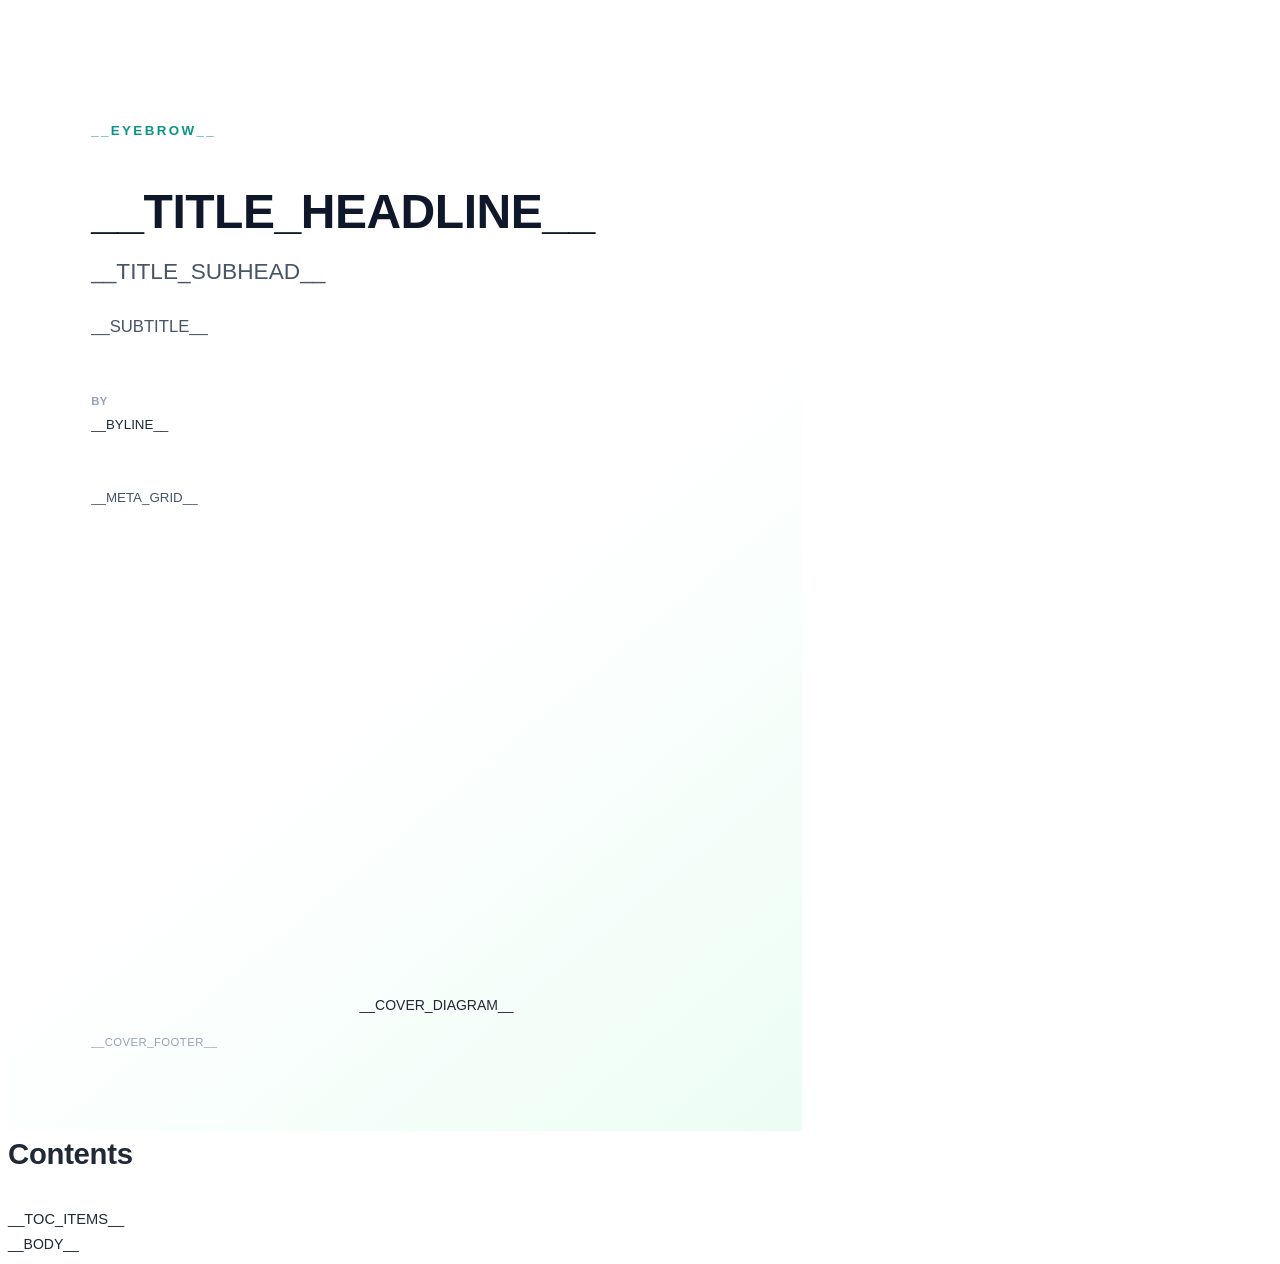
<file: docs/case-study/_pdf-template.html>
<!doctype html>
<html lang="en">
<head>
  <meta charset="utf-8">
  <title>__TITLE__</title>
  <style>
    @page {
      size: A4 portrait;
      margin: 22mm 22mm 24mm 22mm;
      @top-left {
        content: "__RUNNING_HEADER__";
        font-family: "Inter", "Helvetica", sans-serif;
        font-size: 8.5pt;
        color: #94a3b8;
        letter-spacing: 0.04em;
      }
      @top-right {
        content: string(section);
        font-family: "Inter", "Helvetica", sans-serif;
        font-size: 8.5pt;
        color: #94a3b8;
      }
      @bottom-right {
        content: counter(page);
        font-family: "Inter", "Helvetica", sans-serif;
        font-size: 9pt;
        color: #64748b;
      }
      @bottom-left {
        content: "__FOOTER_PATH__";
        font-family: "Inter", "Helvetica", sans-serif;
        font-size: 8.5pt;
        color: #94a3b8;
      }
    }

    @page :first {
      margin: 0;
      @top-left { content: ""; }
      @top-right { content: ""; }
      @bottom-left { content: ""; }
      @bottom-right { content: ""; }
    }

    body {
      font-family: "Inter", "Helvetica", "Arial", sans-serif;
      font-size: 10.5pt;
      line-height: 1.55;
      color: #1f2937;
      hyphens: auto;
    }

    /* ---- Cover page ---- */
    .cover {
      page: cover;
      width: 210mm;
      height: 297mm;
      box-sizing: border-box;
      padding: 30mm 22mm;
      background: linear-gradient(140deg, #ffffff 0%, #ffffff 55%, #ecfdf5 100%);
      page-break-after: always;
      position: relative;
    }
    .cover .eyebrow {
      font-size: 10pt;
      font-weight: 600;
      letter-spacing: 0.18em;
      color: #0d9488;
      text-transform: uppercase;
      margin: 0 0 12mm 0;
    }
    .cover h1 {
      font-size: 36pt;
      font-weight: 700;
      line-height: 1.05;
      letter-spacing: -0.01em;
      margin: 0 0 8mm 0;
      color: #0f172a;
    }
    .cover h1 small {
      display: block;
      font-size: 17pt;
      font-weight: 400;
      color: #475569;
      letter-spacing: 0;
      margin-top: 6mm;
    }
    .cover .subtitle {
      font-size: 12.5pt;
      color: #475569;
      max-width: 145mm;
      margin: 0 0 14mm 0;
    }
    .cover .byline {
      font-size: 10pt;
      color: #1f2937;
      margin: 0 0 14mm 0;
    }
    .cover .byline strong {
      letter-spacing: 0.04em;
      text-transform: uppercase;
      font-size: 8.5pt;
      color: #94a3b8;
      font-weight: 600;
      display: block;
      margin-bottom: 1mm;
    }
    .cover .meta-grid {
      display: grid;
      grid-template-columns: max-content 1fr;
      gap: 4mm 10mm;
      font-size: 10pt;
      color: #475569;
      max-width: 130mm;
    }
    .cover .meta-grid dt {
      font-weight: 600;
      color: #1f2937;
    }
    .cover .meta-grid dd {
      margin: 0;
    }
    .cover .cover-figure {
      position: absolute;
      bottom: 30mm;
      right: 22mm;
      width: 95mm;
    }
    .cover .footer {
      position: absolute;
      bottom: 18mm;
      left: 22mm;
      right: 22mm;
      font-size: 8.5pt;
      color: #94a3b8;
      letter-spacing: 0.04em;
    }

    /* ---- Table of contents ---- */
    .toc {
      page-break-after: always;
    }
    .toc h2 {
      font-size: 22pt;
      margin: 0 0 8mm 0;
      letter-spacing: -0.01em;
    }
    .toc ol {
      list-style: none;
      padding: 0;
      margin: 0;
      font-size: 11pt;
      line-height: 1.9;
    }
    .toc ol li {
      display: flex;
      justify-content: space-between;
      border-bottom: 1px dotted #cbd5e1;
      padding: 2mm 0;
    }
    .toc ol li .num {
      color: #0d9488;
      font-weight: 700;
      width: 14mm;
      flex-shrink: 0;
    }
    .toc ol li .title {
      flex-grow: 1;
    }
    .toc ol li .pg {
      color: #64748b;
      font-size: 9pt;
    }

    /* ---- Body ---- */
    /* Section H1s are direct children of <main>. H1s nested inside blockquotes
       (real Claude responses we're quoting) inherit normal heading sizing but
       NOT the page-break behavior or the teal divider. */
    main > h1 {
      string-set: section content();
      font-size: 22pt;
      font-weight: 700;
      letter-spacing: -0.01em;
      margin: 0 0 4mm 0;
      color: #0f172a;
      page-break-before: always;
      page-break-after: avoid;
      padding-top: 6mm;
    }
    main > h1:first-of-type {
      page-break-before: avoid;
    }

    main > h2 {
      font-size: 16pt;
      font-weight: 600;
      letter-spacing: -0.005em;
      margin: 10mm 0 3mm 0;
      color: #0f172a;
      page-break-after: avoid;
    }

    main > h3 {
      font-size: 11.5pt;
      font-weight: 600;
      margin: 6mm 0 2mm 0;
      color: #1f2937;
      page-break-after: avoid;
    }

    /* Headings nested inside quoted Claude responses (blockquotes) lose
       section styling and stay inline with the surrounding quote. */
    blockquote h1, blockquote h2, blockquote h3 {
      font-size: 10.5pt;
      font-weight: 600;
      margin: 1mm 0 0 0;
      color: #1f2937;
      page-break-before: auto;
      padding-top: 0;
    }
    blockquote h1::before, blockquote h2::before, blockquote h3::before {
      display: none;
    }

    /* Section divider visual */
    main > h1::before {
      content: "";
      display: block;
      width: 18mm;
      height: 3pt;
      background: #0d9488;
      margin-bottom: 3mm;
    }

    main p {
      margin: 0 0 3mm 0;
      orphans: 3;
      widows: 3;
    }

    main blockquote {
      margin: 4mm 0;
      padding: 3mm 5mm;
      border-inline-start: 3pt solid #0d9488;
      background: #f8fafc;
      color: #1f2937;
      font-size: 10pt;
    }
    main blockquote strong {
      color: #0f172a;
    }
    main h1 + blockquote {
      font-size: 11.5pt;
      padding: 4mm 6mm;
      background: #ecfdf5;
      border-inline-start-color: #0d9488;
      margin: 0 0 6mm 0;
    }
    main h1 + blockquote strong {
      color: #0d9488;
      letter-spacing: 0.02em;
    }

    code, kbd {
      font-family: "JetBrains Mono", "SF Mono", "Menlo", "Consolas", monospace;
      font-size: 9pt;
      background: #f1f5f9;
      padding: 1pt 3pt;
      border-radius: 2pt;
      color: #0f172a;
    }

    pre {
      background: #0f172a;
      color: #e2e8f0;
      padding: 4mm 5mm;
      border-radius: 3pt;
      font-size: 8.5pt;
      line-height: 1.45;
      overflow: hidden;
      page-break-inside: avoid;
    }

    a { color: #0d9488; text-decoration: none; }
    a:hover { text-decoration: underline; }

    ul, ol { margin: 0 0 4mm 0; padding-inline-start: 6mm; }
    li { margin-bottom: 1mm; }

    /* Diagrams */
    figure {
      margin: 6mm 0;
      page-break-inside: avoid;
      text-align: center;
    }
    figure svg, figure img {
      max-width: 100%;
      height: auto;
    }
    figure figcaption {
      font-size: 9pt;
      color: #64748b;
      margin-top: 2mm;
      font-style: italic;
    }

    .figure-block {
      margin: 6mm 0;
      page-break-inside: avoid;
    }

    table {
      border-collapse: collapse;
      width: 100%;
      margin: 4mm 0;
      font-size: 9.5pt;
      page-break-inside: avoid;
    }
    th, td {
      text-align: start;
      padding: 2mm 3mm;
      border-bottom: 1px solid #e2e8f0;
      vertical-align: top;
    }
    th {
      background: #f8fafc;
      font-weight: 600;
      color: #0f172a;
    }

    main ul li input[type="checkbox"] {
      margin-inline-end: 2mm;
    }

    .closing {
      margin-top: 10mm;
      padding: 6mm 8mm;
      background: #f8fafc;
      border: 1px solid #e2e8f0;
      border-inline-start: 4pt solid #0d9488;
      page-break-inside: avoid;
    }

    figure, pre, table, .closing {
      page-break-inside: avoid;
    }
    /* Long blockquotes (real Claude responses) need to be allowed to break
       across pages — otherwise a single oversized quote leaves a half-empty
       page above it. The "One-line claim" callout in §-headers is short
       enough that pages don't get pushed out. */
    blockquote {
      page-break-inside: auto;
    }
    h1, h2, h3 {
      break-after: avoid-page;
    }

    hr {
      border: none;
      border-top: 1px solid #e2e8f0;
      margin: 6mm 0;
    }

    /* Editor's-note (italic in square brackets) callout — used in transcript */
    main em {
      color: #475569;
    }
  </style>
</head>
<body>

  <!-- ===== COVER ===== -->
  <section class="cover">
    <p class="eyebrow">__EYEBROW__</p>
    <h1>__TITLE_HEADLINE__<small>__TITLE_SUBHEAD__</small></h1>
    <p class="subtitle">__SUBTITLE__</p>

    <p class="byline"><strong>By</strong>__BYLINE__</p>

    <dl class="meta-grid">
__META_GRID__
    </dl>

    <div class="cover-figure">
__COVER_DIAGRAM__
    </div>

    <p class="footer">__COVER_FOOTER__</p>
  </section>

  <!-- ===== TOC ===== -->
  <section class="toc">
    <h2>Contents</h2>
    <ol>
__TOC_ITEMS__
    </ol>
  </section>

  <!-- ===== BODY ===== -->
  <main>
__BODY__
  </main>
</body>
</html>
</file>
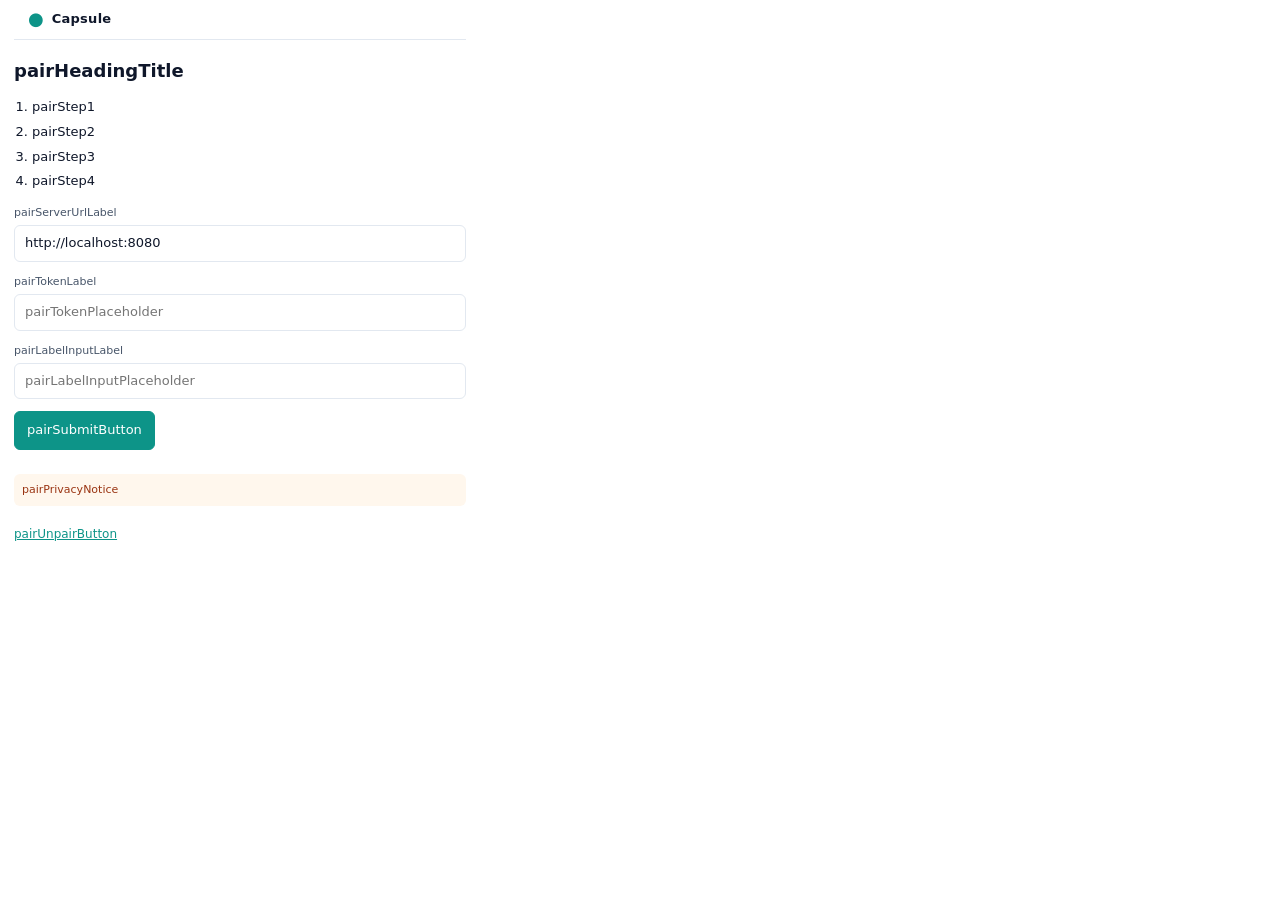
<file: extension/pair/pair.html>
<!DOCTYPE html>
<html lang="en">
  <head>
    <meta charset="utf-8" />
    <title data-i18n="pairPageTitle">Pair with Capsule</title>
    <script>
      // Pre-paint: flip <html lang> + dir to match the browser UI language so
      // RTL locales don't FOUC into LTR before pair.js hydrates.
      (() => {
        try {
          const lang = (chrome.i18n.getUILanguage() || "en").split("-")[0];
          document.documentElement.lang = lang;
          document.documentElement.dir =
            ["ar", "he", "fa", "ur"].indexOf(lang) >= 0 ? "rtl" : "ltr";
        } catch (_) { /* ignore — keep defaults */ }
      })();
    </script>
    <link rel="stylesheet" href="../popup/popup.css" />
    <style>
      body { width: 480px; padding: 0 14px 24px; }
      h1 { font-size: 18px; margin: 18px 0 6px; }
      ol { padding-inline-start: 18px; line-height: 1.6; }
      ol li { margin-bottom: 4px; }
      .ok { background: var(--ok-bg); color: var(--ok-fg); padding: 8px; border-radius: 6px; }
    </style>
  </head>
  <body>
    <header class="topbar">
      <div class="brand">
        <span class="brand-mark" aria-hidden="true">●</span>
        <span class="brand-name">Capsule</span>
      </div>
    </header>

    <main>
      <h1 data-i18n="pairHeadingTitle">Pair with Capsule</h1>
      <ol>
        <li data-i18n-html="pairStep1">Open Capsule in your browser (default <code>http://localhost:8080</code>).</li>
        <li data-i18n-html="pairStep2">Go to <strong>Settings → Browser extension</strong> and click <strong>Pair a new extension</strong>.</li>
        <li data-i18n-html="pairStep3">Copy the <strong>token</strong> Capsule shows you (it's revealed once).</li>
        <li data-i18n="pairStep4">Paste it below.</li>
      </ol>

      <label class="field">
        <span class="field-label" data-i18n="pairServerUrlLabel">Capsule server URL</span>
        <input type="text" id="server-url" value="http://localhost:8080" />
      </label>

      <label class="field">
        <span class="field-label" data-i18n="pairTokenLabel">Token</span>
        <input type="text" id="token" data-i18n-placeholder="pairTokenPlaceholder" placeholder="capsule-…" />
      </label>

      <label class="field">
        <span class="field-label" data-i18n="pairLabelInputLabel">A label for this device (optional)</span>
        <input type="text" id="label" data-i18n-placeholder="pairLabelInputPlaceholder" placeholder="My laptop" />
      </label>

      <button class="primary" id="pair" data-i18n="pairSubmitButton">Pair</button>
      <div id="result" hidden></div>

      <p class="hint" data-i18n-html="pairPrivacyNotice" style="margin-top: 24px">
        Once paired, the extension talks <em>only</em> to the Capsule server URL above.
        It never sends data to the public internet. The token is stored in your browser's
        extension storage and is never shared with web pages.
      </p>

      <p style="margin-top: 16px">
        <button class="link" id="unpair" data-i18n="pairUnpairButton">Unpair this extension</button>
      </p>
    </main>

    <script src="pair.js"></script>
  </body>
</html>
</file>
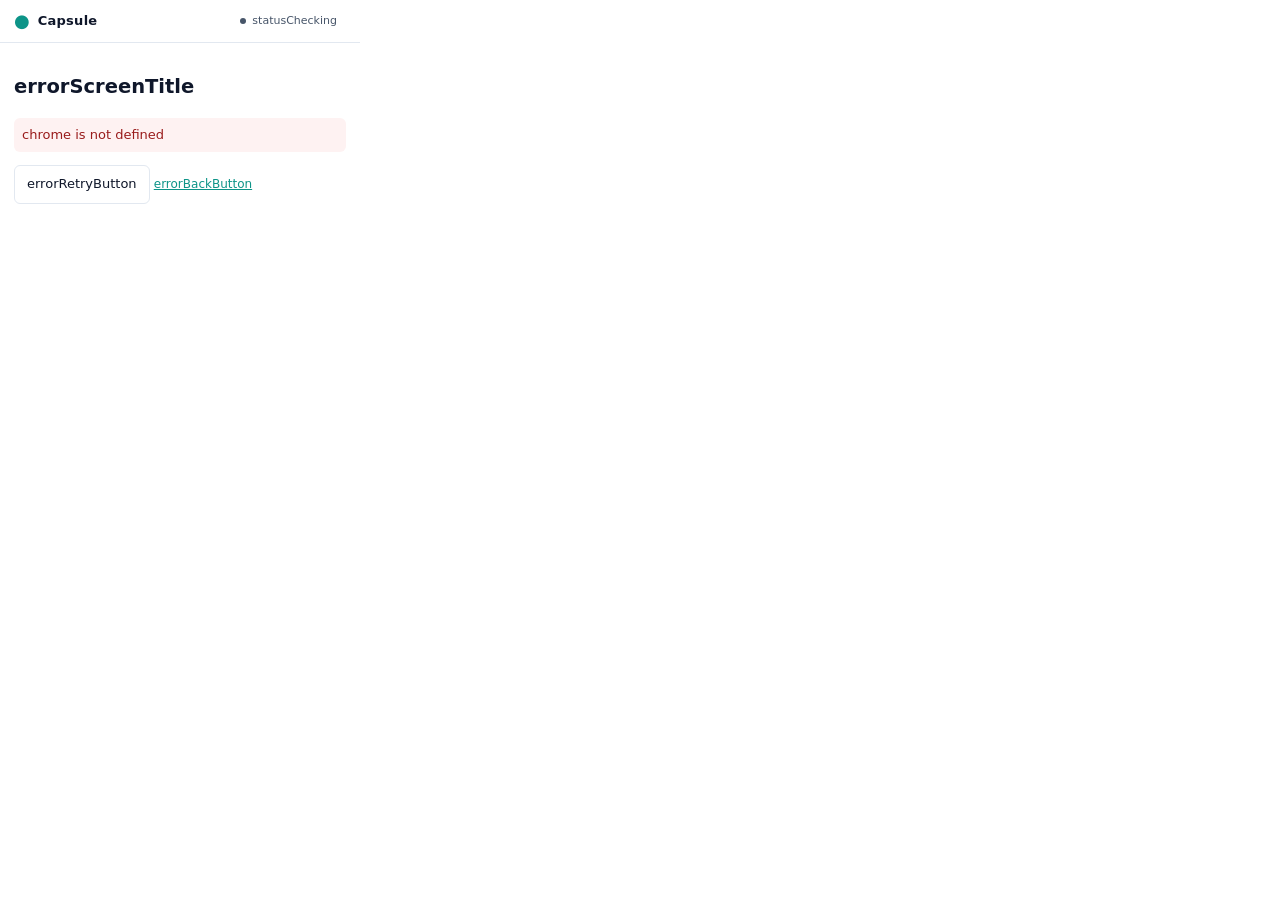
<file: extension/popup/popup.html>
<!DOCTYPE html>
<html lang="en">
  <head>
    <meta charset="utf-8" />
    <title data-i18n="popupTitle">Capsule</title>
    <script>
      // Pre-paint: flip <html lang> + dir to match the browser UI language so
      // RTL locales (Arabic, Hebrew, Persian, Urdu) don't FOUC into LTR before
      // popup.js hydrates. Inline so it runs before the stylesheet applies.
      (() => {
        try {
          const lang = (chrome.i18n.getUILanguage() || "en").split("-")[0];
          document.documentElement.lang = lang;
          document.documentElement.dir =
            ["ar", "he", "fa", "ur"].indexOf(lang) >= 0 ? "rtl" : "ltr";
        } catch (_) { /* ignore — keep defaults */ }
      })();
    </script>
    <link rel="stylesheet" href="popup.css" />
  </head>
  <body>
    <header class="topbar">
      <div class="brand">
        <span class="brand-mark" aria-hidden="true">●</span>
        <span class="brand-name">Capsule</span>
      </div>
      <div class="status" id="status-pill" data-state="loading" aria-live="polite">
        <span class="status-dot"></span>
        <span class="status-text" data-i18n="statusChecking">Checking…</span>
      </div>
    </header>

    <main id="main" class="main">

      <!-- Unpaired ----------------------------------------------------- -->
      <section id="screen-unpaired" hidden>
        <p class="muted" data-i18n="popupUnpairedMessage">
          This extension hasn't been paired with a Capsule install yet.
        </p>
        <button class="primary" id="open-pair-page" data-i18n="popupPairButton">Pair with Capsule</button>
      </section>

      <!-- Paired -------------------------------------------------------- -->
      <section id="screen-paired" hidden>

        <label class="field">
          <span class="field-label" data-i18n="popupActiveCaseLabel">Active case</span>
          <select id="case-select" data-i18n-aria-label="popupActiveCaseLabel" aria-label="Active case"></select>
        </label>

        <div class="actions">
          <button class="primary" id="send-tab" data-i18n-aria-label="popupSendTabAriaLabel" aria-label="Send active tab">
            <span class="icon" aria-hidden="true">⤓</span>
            <span data-i18n="popupSendTabButton">Send this tab</span>
          </button>
          <button class="secondary" id="send-list-toggle">
            <span class="icon" aria-hidden="true">≡</span>
            <span data-i18n="popupSendListToggleButton">Send a list of URLs</span>
          </button>
          <button class="secondary" id="sync-cookies">
            <span class="icon" aria-hidden="true">🍪</span>
            <span data-i18n="popupSyncCookiesButton">Sync cookies for this site</span>
          </button>
        </div>

        <div id="list-form" hidden>
          <textarea id="list-urls" rows="6"
                    data-i18n-placeholder="popupUrlListPlaceholder"
                    placeholder="One URL per line · max 25"></textarea>
          <button class="primary" id="send-list" data-i18n="popupSendListButton">Send list</button>
        </div>

        <details class="settings-card">
          <summary data-i18n="popupCaptureOptionsHeading">Capture options</summary>
          <label class="toggle">
            <input type="checkbox" id="live-capture" />
            <span>
              <span data-i18n="popupLiveCaptureLabel">Include live capture</span>
              <small class="muted" data-i18n="popupLiveCaptureHint">— ships MHTML, screenshot, DOM snapshot, storage state alongside the canonical capture.</small>
            </span>
          </label>
          <label class="toggle">
            <input type="checkbox" id="block-ads" />
            <span>
              <span data-i18n="popupBlockAdsLabel">Block ads + trackers in this browser</span>
              <small class="muted" data-i18n="popupBlockAdsHint">— matches the backend's block list so the live capture doesn't carry tracker noise.</small>
            </span>
          </label>
          <label class="toggle">
            <input type="checkbox" id="real-har" />
            <span>
              <span data-i18n="popupRealHarLabel">Capture full network log (chrome.debugger)</span>
              <small class="muted" data-i18n="popupRealHarHint">— Chrome shows a yellow banner while attached. Off by default.</small>
            </span>
          </label>
          <label class="toggle">
            <input type="checkbox" id="ephemeral-cookies" />
            <span>
              <span data-i18n="popupEphemeralCookiesLabel">Ephemeral cookies (one-shot)</span>
              <small class="muted" data-i18n="popupEphemeralCookiesHint">— send cookies for this capture only. Never written to the case directory.</small>
            </span>
          </label>
          <div class="capture-mode-row">
            <span class="capture-mode-label" data-i18n="captureModeLabel">Capture mode</span>
            <div class="pill-group" id="capture-mode-group" role="group" data-i18n-aria-label="captureModeLabel" aria-label="Capture mode">
              <button class="pill" id="cm-webpage" data-mode="webpage" data-i18n="captureModeWebpage" aria-pressed="false">Webpage</button>
              <button class="pill" id="cm-media"   data-mode="media"   data-i18n="captureModeMedia"   aria-pressed="false">Media</button>
              <button class="pill" id="cm-gallery" data-mode="gallery" data-i18n="captureModeGallery" aria-pressed="false">Gallery</button>
            </div>
          </div>
        </details>

        <div class="footer">
          <span class="label-chip" id="label-chip"></span>
          <button class="link" id="rotate-token" data-i18n="popupRotateTokenButton">Rotate token</button>
          <button class="link" id="manage" data-i18n="popupManageButton">Manage</button>
        </div>

      </section>

      <!-- Result -------------------------------------------------------- -->
      <section id="screen-result" hidden>
        <h2 id="result-title">Sent</h2>
        <ul id="result-warnings" class="warnings" hidden></ul>
        <ul id="result-jobs" class="jobs"></ul>
        <button class="primary" id="back-to-paired" data-i18n="popupDoneButton">Done</button>
      </section>

      <!-- Error --------------------------------------------------------- -->
      <section id="screen-error" hidden>
        <h2 data-i18n="errorScreenTitle">Something went wrong</h2>
        <p id="error-message" class="error"></p>
        <button class="secondary" id="retry" data-i18n="errorRetryButton">Retry</button>
        <button class="link" id="error-back" data-i18n="errorBackButton">Back</button>
      </section>

    </main>

    <script src="popup.js"></script>
  </body>
</html>
</file>
<file: extension/popup/popup.css>
/* Capsule extension popup — Tailwind-free, ~3 KB.
   Matches the main UI's neutral slate palette + teal accent so the
   extension feels like an extension of the app rather than a sidecar. */

:root {
  --bg: #ffffff;
  --fg: #0f172a;
  --muted: #475569;
  --accent: #0d9488;
  --accent-fg: #ffffff;
  --border: #e2e8f0;
  --error-bg: #fef2f2;
  --error-fg: #991b1b;
  --warn-bg: #fff7ed;
  --warn-fg: #9a3412;
  --ok-bg: #ecfdf5;
  --ok-fg: #065f46;
}

@media (prefers-color-scheme: dark) {
  :root {
    --bg: #0f172a;
    --fg: #f8fafc;
    --muted: #94a3b8;
    --border: #1e293b;
    --error-bg: #450a0a;
    --error-fg: #fca5a5;
    --warn-bg: #431407;
    --warn-fg: #fdba74;
    --ok-bg: #064e3b;
    --ok-fg: #a7f3d0;
  }
}

* { box-sizing: border-box; }

html, body { margin: 0; padding: 0; }

body {
  font: 13px/1.45 system-ui, -apple-system, "Segoe UI", sans-serif;
  background: var(--bg);
  color: var(--fg);
  width: 360px;
  min-height: 200px;
}

.topbar {
  display: flex;
  align-items: center;
  justify-content: space-between;
  padding: 10px 14px;
  border-bottom: 1px solid var(--border);
}
.brand { display: flex; align-items: center; gap: 8px; }
.brand-mark { color: var(--accent); font-size: 18px; line-height: 1; }
.brand-name { font-weight: 600; letter-spacing: 0.02em; }

.status {
  display: flex; align-items: center; gap: 6px;
  padding: 3px 9px; border-radius: 999px;
  font-size: 11px; font-weight: 500;
  background: var(--ok-bg); color: var(--ok-fg);
}
.status[data-state="loading"] { background: transparent; color: var(--muted); }
.status[data-state="error"] { background: var(--error-bg); color: var(--error-fg); }
.status[data-state="warn"] { background: var(--warn-bg); color: var(--warn-fg); }
.status-dot {
  display: inline-block;
  width: 6px; height: 6px; border-radius: 50%;
  background: currentColor;
}

.main { padding: 14px; }

.field { display: flex; flex-direction: column; gap: 4px; margin-bottom: 12px; }
.field-label { font-size: 11px; font-weight: 500; color: var(--muted); }

select, textarea, input[type="text"] {
  width: 100%;
  padding: 8px 10px;
  border: 1px solid var(--border);
  border-radius: 6px;
  background: var(--bg);
  color: var(--fg);
  font: inherit;
}
textarea { resize: vertical; min-height: 90px; font-family: ui-monospace, monospace; font-size: 12px; }

.actions { display: flex; flex-direction: column; gap: 8px; }
button {
  display: inline-flex; align-items: center; justify-content: center; gap: 8px;
  padding: 9px 12px;
  border: 1px solid var(--border);
  border-radius: 6px;
  background: var(--bg);
  color: var(--fg);
  font: inherit; font-weight: 500;
  cursor: pointer;
}
button:hover { border-color: var(--accent); }
button.primary { background: var(--accent); color: var(--accent-fg); border-color: var(--accent); }
button.primary:hover { filter: brightness(1.05); }
button.secondary { background: transparent; }
button.link {
  border: none; padding: 4px 0; background: transparent;
  color: var(--accent); text-decoration: underline; font-size: 12px;
}
.icon { font-size: 14px; }

.toggle {
  display: flex; align-items: flex-start; gap: 8px;
  margin-top: 14px; padding-top: 12px;
  border-top: 1px solid var(--border);
  font-size: 12px;
}
.toggle input { margin-top: 2px; }

.hint {
  margin: 8px 0 0; padding: 8px;
  background: var(--warn-bg); color: var(--warn-fg);
  border-radius: 6px; font-size: 11px;
}

.footer {
  margin-top: 14px; padding-top: 12px;
  border-top: 1px solid var(--border);
  display: flex; align-items: center; justify-content: space-between;
}
.label-chip { font-size: 11px; color: var(--muted); }

#list-form { margin-top: 12px; display: flex; flex-direction: column; gap: 8px; }

.muted { color: var(--muted); }

.jobs { list-style: none; padding: 0; margin: 0 0 12px; }
.jobs li {
  padding: 6px 8px;
  border: 1px solid var(--border);
  border-radius: 6px;
  margin-bottom: 6px;
  font-size: 12px;
  display: flex;
  flex-direction: column;
  gap: 2px;
}
.jobs .job-url { word-break: break-all; }
.jobs .job-status { color: var(--muted); font-size: 11px; }

.error { color: var(--error-fg); background: var(--error-bg); padding: 8px; border-radius: 6px; }

.settings-card {
  margin-top: 14px;
  padding: 8px 10px;
  border: 1px solid var(--border);
  border-radius: 6px;
  font-size: 12px;
}
.settings-card summary {
  cursor: pointer;
  font-weight: 500;
  color: var(--muted);
  list-style: none;
}
.settings-card summary::after {
  content: "▾";
  float: inline-end;
  transition: transform 0.15s;
}
.settings-card[open] summary::after { transform: rotate(180deg); }
.settings-card .toggle {
  margin-top: 10px;
  padding-top: 10px;
  border-top: 1px solid var(--border);
}
.settings-card .toggle:first-of-type {
  margin-top: 8px;
  padding-top: 0;
  border-top: 0;
}
.settings-card small {
  display: block;
  margin-top: 2px;
  font-size: 11px;
}

.warnings {
  list-style: none;
  padding: 0;
  margin: 0 0 10px;
}
.warnings li {
  padding: 6px 8px;
  background: var(--warn-bg);
  color: var(--warn-fg);
  border-radius: 6px;
  margin-bottom: 4px;
  font-size: 11px;
  display: flex;
  align-items: center;
  gap: 6px;
}
.warnings li::before {
  content: "⚠";
  flex-shrink: 0;
}

/* Capture mode pill group */
.capture-mode-row {
  display: flex;
  align-items: center;
  justify-content: space-between;
  margin-top: 10px;
  padding-top: 10px;
  border-top: 1px solid var(--border);
}
.capture-mode-label {
  font-size: 12px;
  color: var(--fg);
}
.pill-group {
  display: inline-flex;
  gap: 2px;
  background: #f1f5f9;
  border-radius: 9999px;
  padding: 2px;
}
@media (prefers-color-scheme: dark) {
  .pill-group { background: #1e293b; }
}
.pill {
  border: none;
  background: transparent;
  border-radius: 9999px;
  padding: 3px 10px;
  font-size: 11px;
  font-weight: 500;
  cursor: pointer;
  color: var(--muted);
  transition: background 0.15s, color 0.15s;
}
.pill[aria-pressed="true"] {
  background: var(--accent);
  color: var(--accent-fg);
}
.pill:hover:not([aria-pressed="true"]) {
  color: var(--fg);
}
</file>
